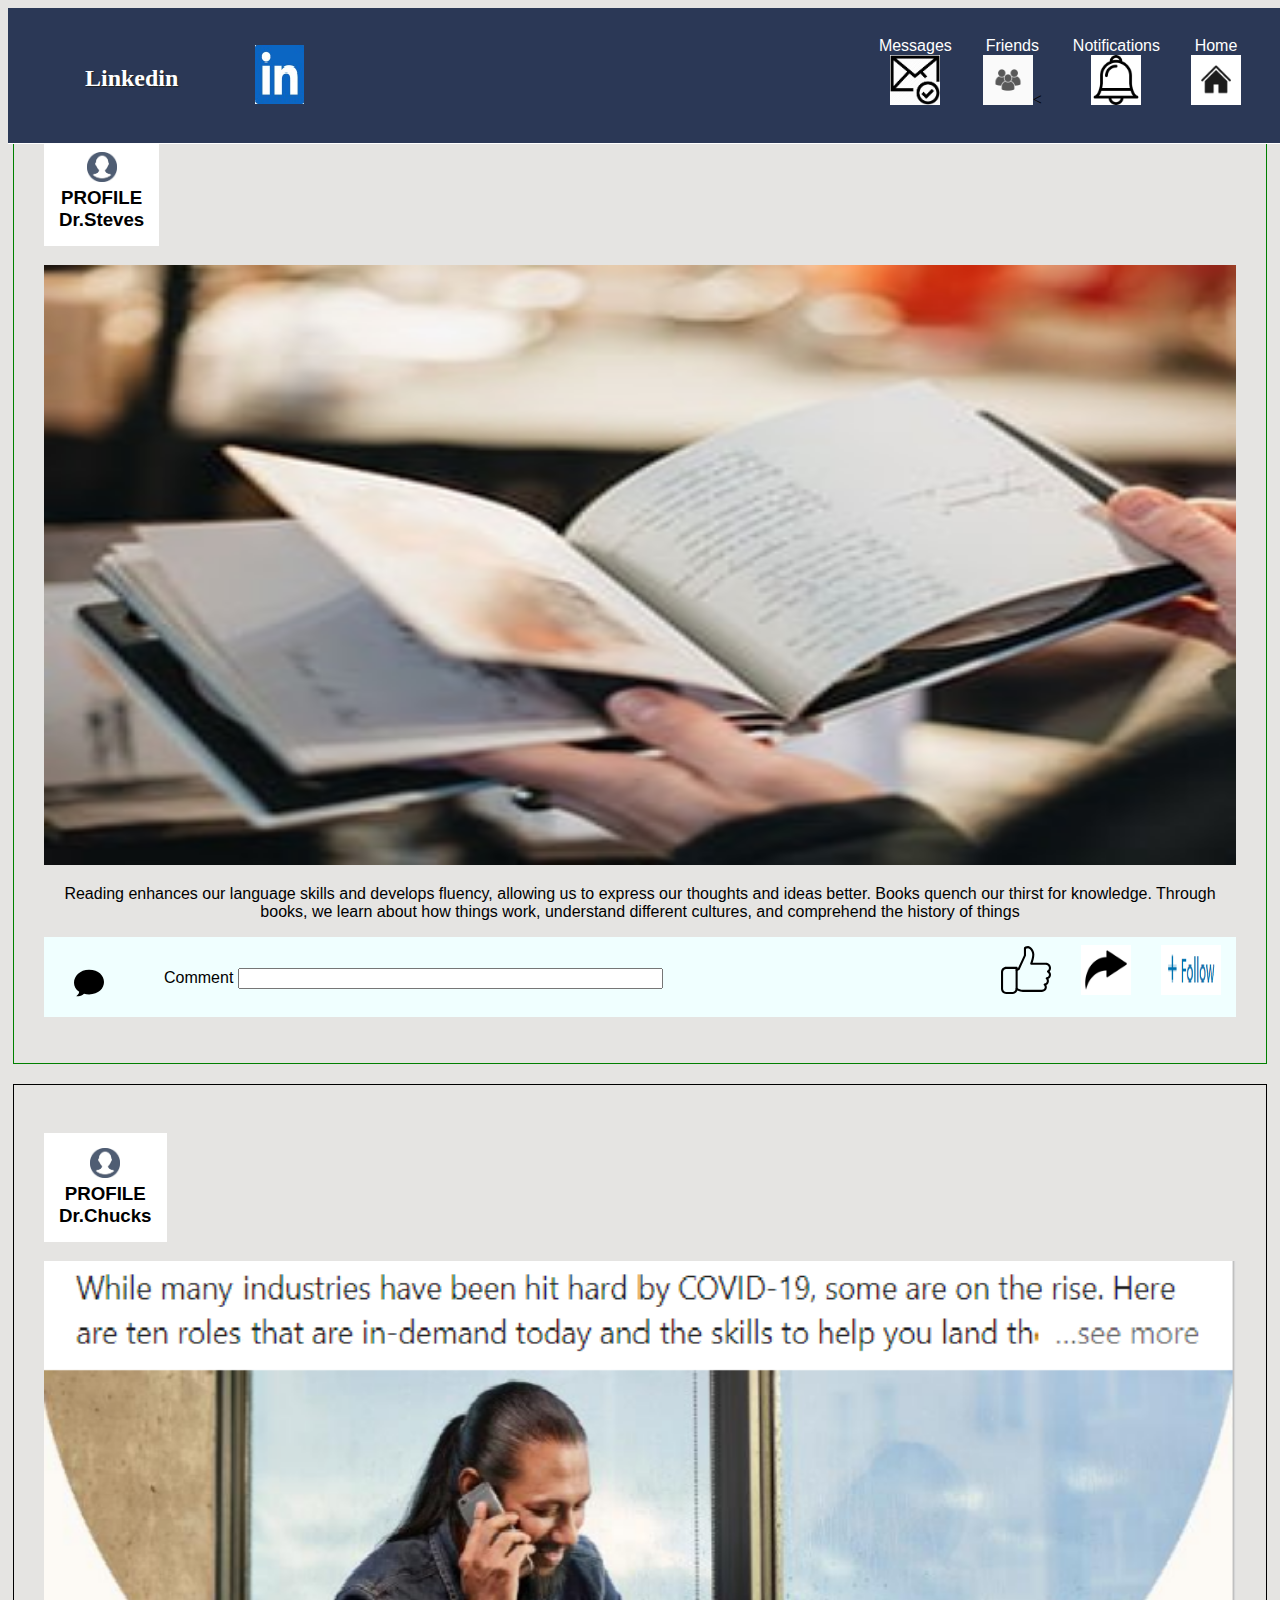
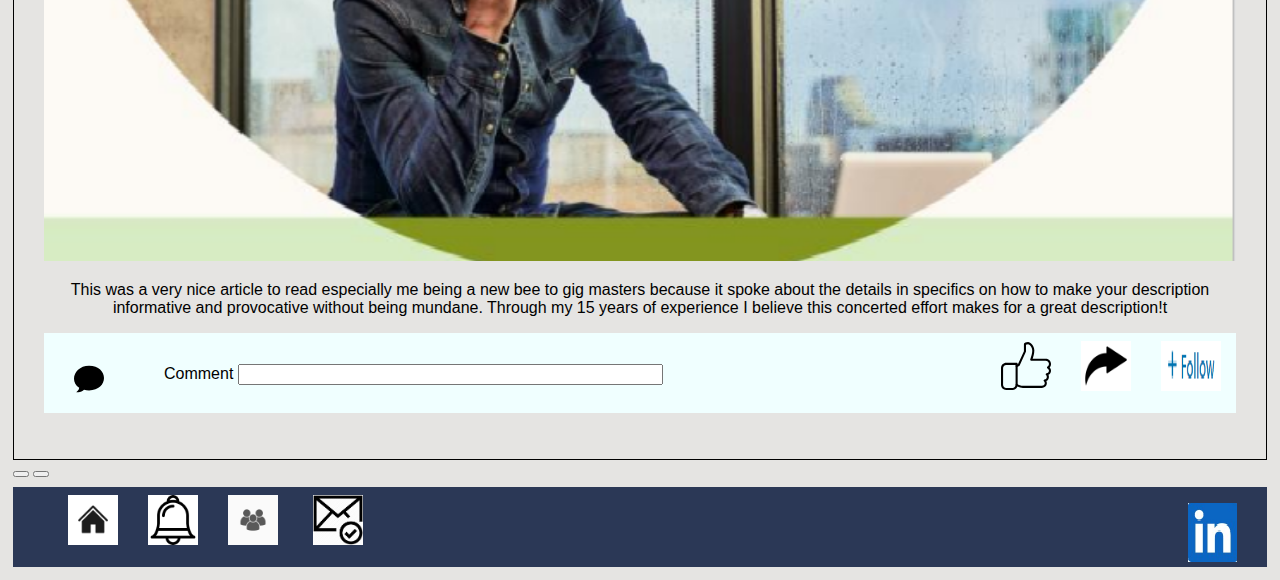
<file: Linkedin/Linkedin.html>
<!doctype html>
<html lang="en">
  <head>
    <meta charset="utf-8">
    <meta http-equiv="X-UA-Compatible" content="IE=edge">
    <meta name="viewport" content="width=device-width, initial-scale=1">
    <title>Linked in</title>
   <link rel="stylesheet" href="LI.css">
</head>
<body>

	<div id="myNavbar">
    <div class="container">
    	<div class="navbar-brand">
            <a href="Mod2.html"><h1>Linkedin</h1></a>
             
          </div>
     

<ul>
  <li class="two"> <a href="#home"><img class="one" src="images/1122.png" alt=""></a></li>
   <li class="right-nav"><a href="#Kontakt"><span class="medium">Home</span><br></a><img src="images/home.jpg" alt="" height="50px" width="50px"></li> 
   <li class="right-nav"><a href="#Pris"><span class="medium">Notifications</span><br></a><img src="images/notif.png" alt="" height="50px" width="50px"></li>
     <li class="right-nav"><a href="#Garantier"><span class="medium">Friends</span><br></a><img src="images/cont.jpg" alt="" height="50px" width="50px"><</li>
  <li class="right-nav"><a href="#Ommeg"><span class="medium">Messages</span><br></a><img src="images/comments.png" alt="" height="50px" width="50px"></li> 
</ul>
     </div>
</div>
 <div id="container">

  <h1>Profile</h1>

  <section class="col-lg-12 col-sm-12" id="p1">

    <h3 id="q"><img src="./images/pro.png" height="30px" width="30px"><br><img>PROFILE<br>Dr.Steves</h3>
    
    <img src="./images/books-3.jpg" height="600px" width="100%"><img>
    <br>
    <p id="ss"></p>Reading enhances our language skills and develops fluency, allowing us to express our thoughts and ideas better. Books quench our thirst for knowledge. Through books, we learn about how things work, understand different cultures, and comprehend the history of things</p>
   
    <div id="pp">
        <p id="w"><img src="images/comments.svg" alt="" height="30px" width="30px"></p>
         <p id="w"><label for="fname">Comment</label>
  <input type="text" id="fname" name="fname" maxlength="4" size="50"></p>
        
        

    	<ul>
   <li class="left-nav"><img src="images/assign11.png" alt="" height="50px" width="60px"></li> 
   <li class="left-nav"><img src="images/share.jpg" alt="" height="50px" width="50px"></li>
   <li class="left-nav"><img src="images/like.svg" alt="" height="50px" width="50px"></li>
   
</ul>
    	
      </div>
</section>
    


  <section class="col-lg-12 col-sm-12"id="p2">

    <h3 id="q"><img src="./images/pro.png" height="30px" width="30px"><img><br>PROFILE<br>Dr.Chucks</h3>
    
    <img src="./images/assign.png" height="600px" width="100%"><img>
    <br>
    <p id="ss"></p>This was a very nice article to read especially me being a new bee to gig masters because it spoke about the details in specifics on how to make your description informative and provocative without being mundane. Through my 15 years of experience I believe this concerted effort makes for a great description!t</p>
   
    <div id="pp">
        <p id="w"><img src="images/comments.svg" alt="" height="30px" width="30px"></p>
         <p id="w"><label for="fname">Comment</label>
  <input type="text" id="fname" name="fname" maxlength="4" size="50"></p>
        
        

      <ul>
   <li class="left-nav"><img src="images/assign11.png" alt="" height="50px" width="60px"></li> 
   <li class="left-nav"><img src="images/share.jpg" alt="" height="50px" width="50px"></li>
   <li class="left-nav"><img src="images/like.svg" alt="" height="50px" width="50px"></li>
   
</ul>
      
      </div>
</section>
    
 
 
    <button class="btn btn-default glyphicon glyphicon-plus fa-2x" type="button">
</button>

<!--fa-2x , fa-3x , fa-4x ... -->
<button class="btn btn-default glyphicon glyphicon-plus fa-3x" type="button">
</button>
</body>


    <div class="footer">
    	<div id="qq">
    	<ul>
  <li class="one"> <a href="#home"><img class="one" src="images/1122.png" alt=""></a></li>
   <li class="kay-nav"><a href="#Kontakt"></a><img src="images/home.jpg" alt="" height="50px" width="50px"></li> 
   <li class="kay-nav"><a href="#Pris"></a><img src="images/notif.png" alt="" height="50px" width="50px"></li>
     <li class="kay-nav"><a href="#Garantier"></a><img src="images/cont.jpg" alt="" height="50px" width="50px"><</li>
  <li class="kay-nav"><a href="#Ommeg"></a><img src="images/comments.png" alt="" height="50px" width="50px"></li> 
</ul>
    	
      </div>

    </div>
</file>
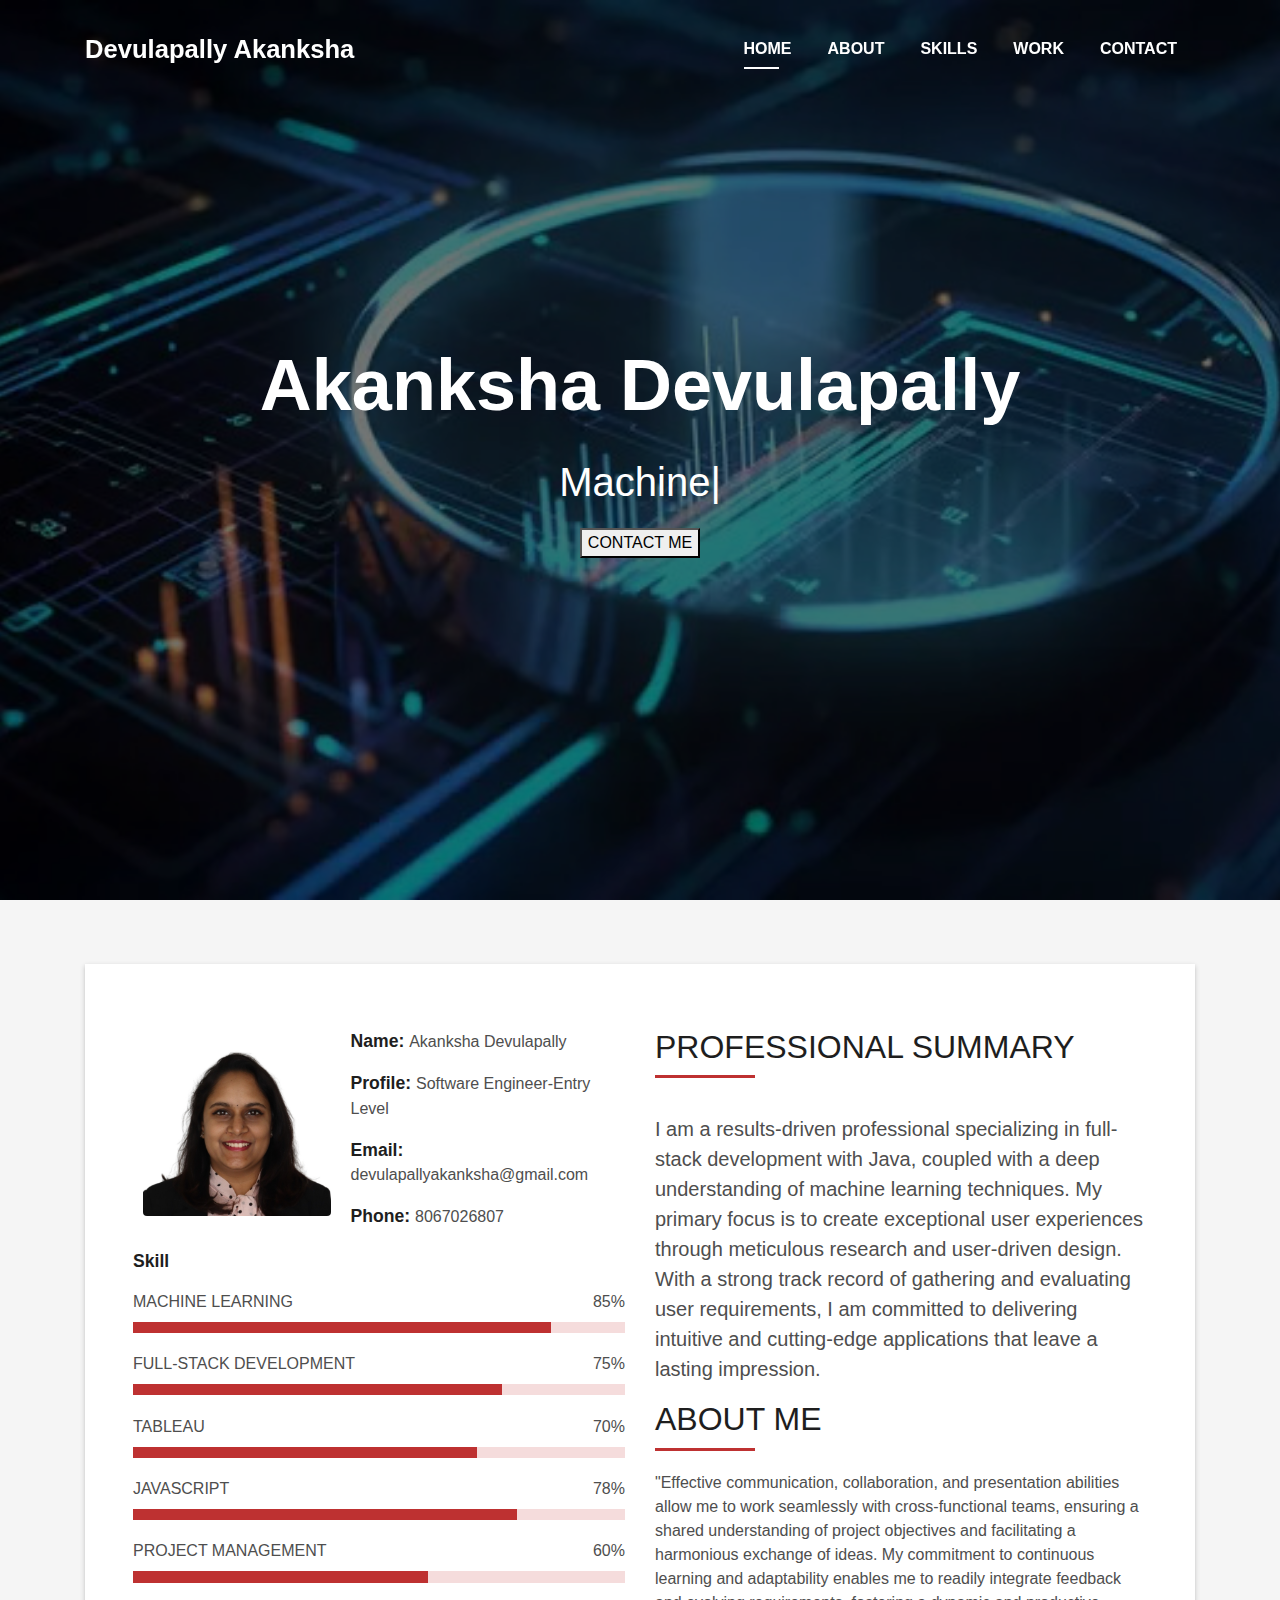
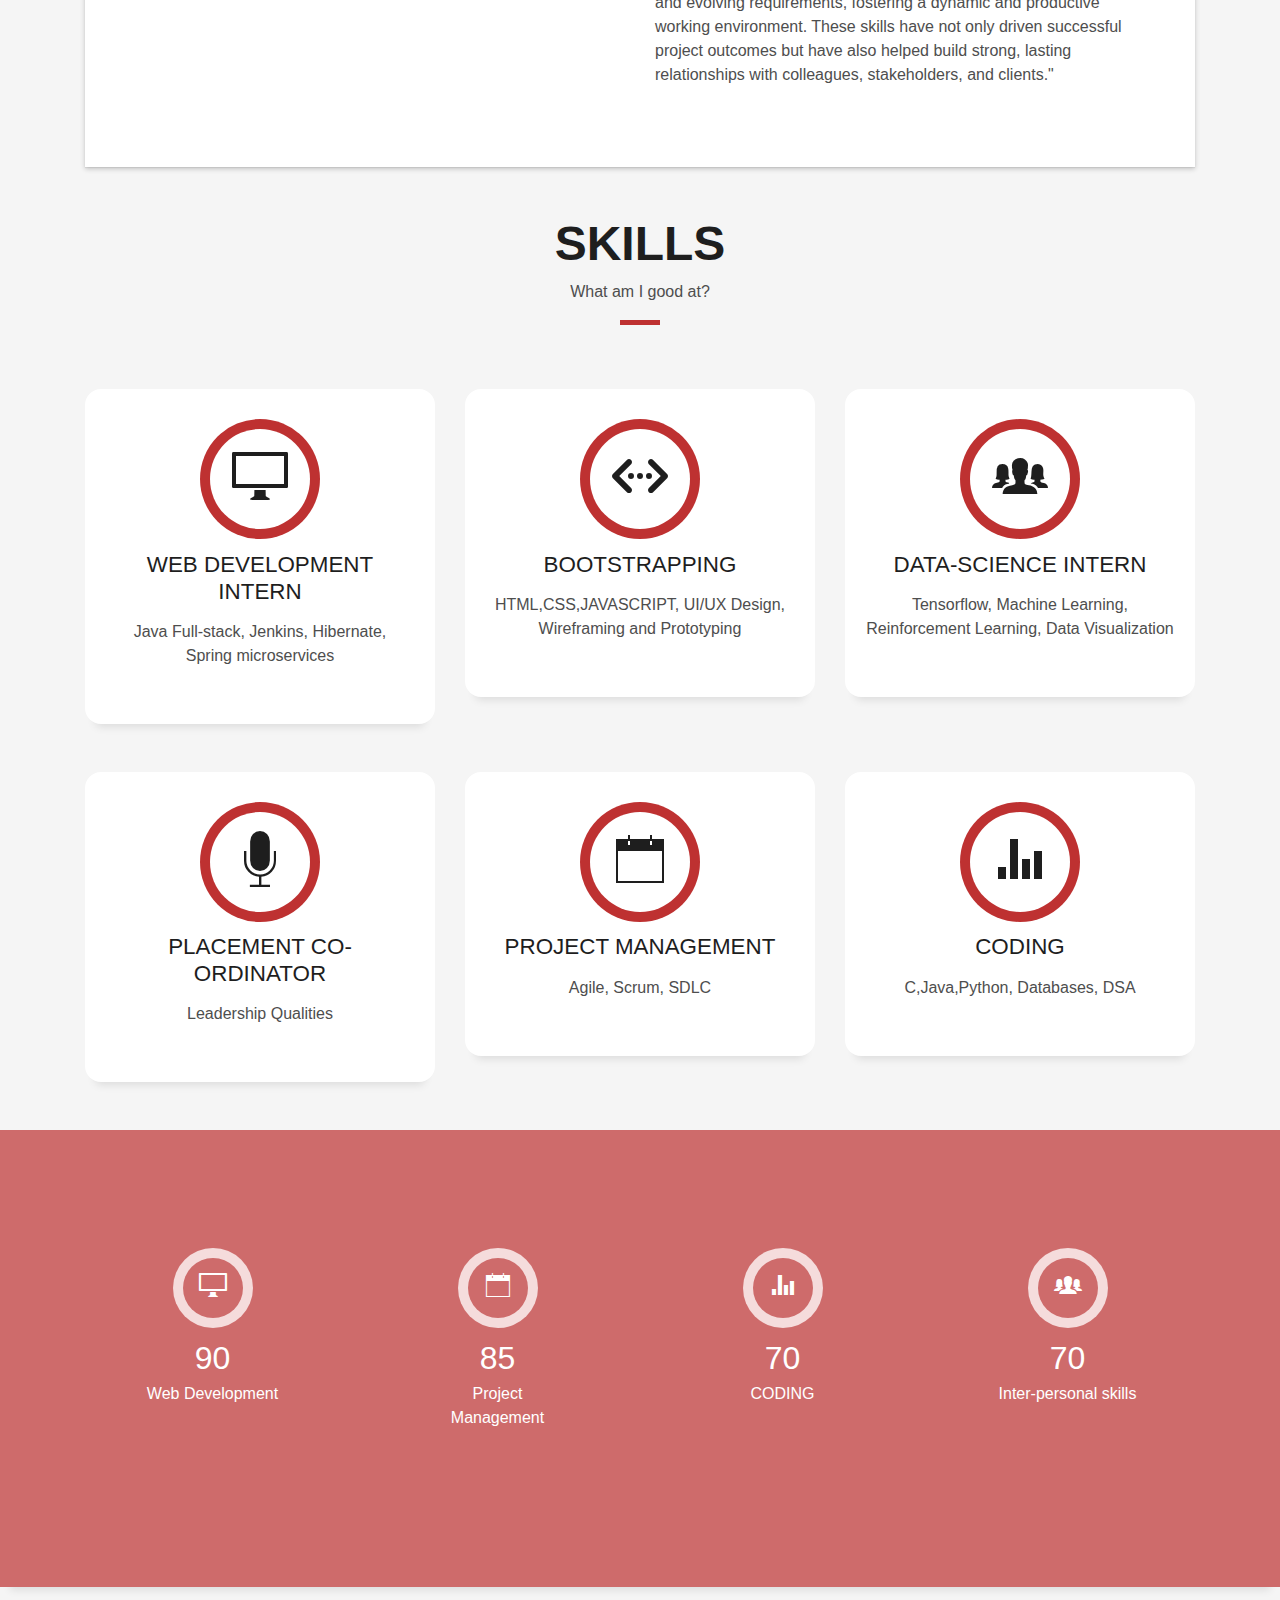
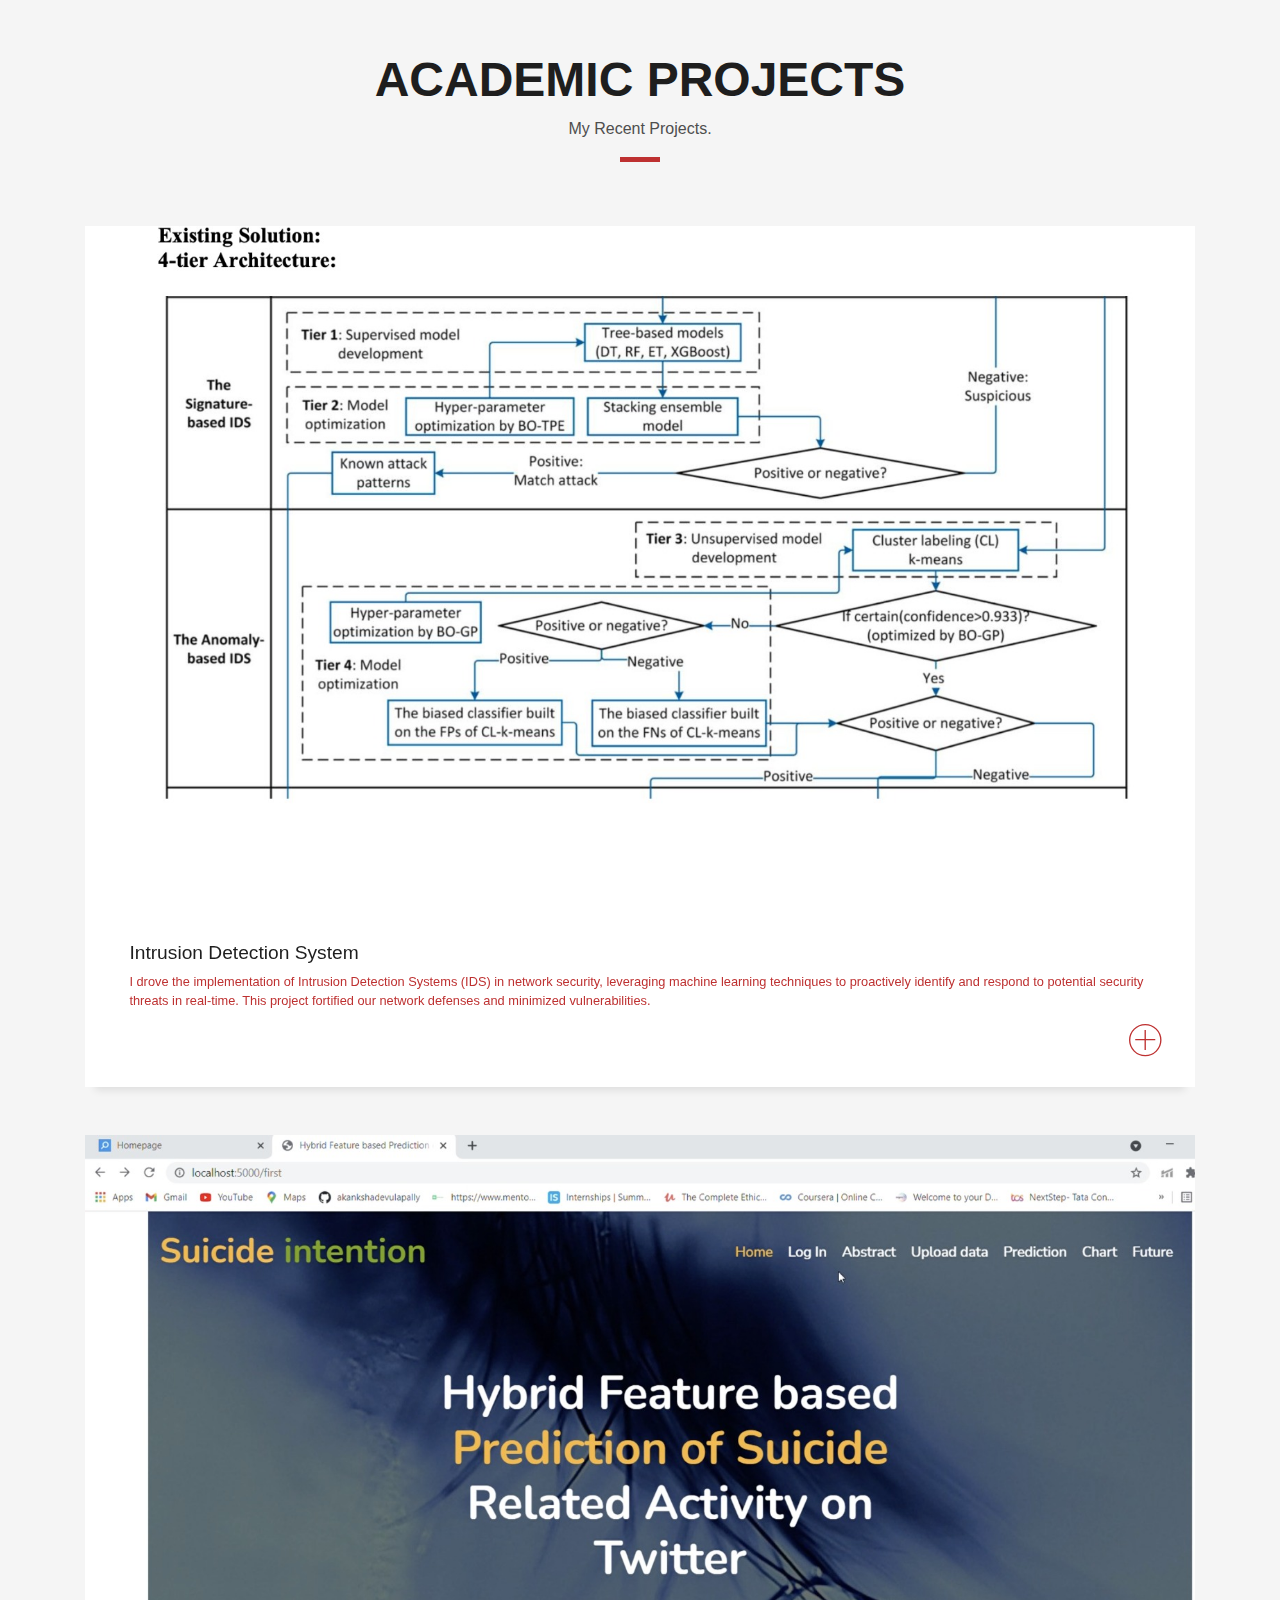
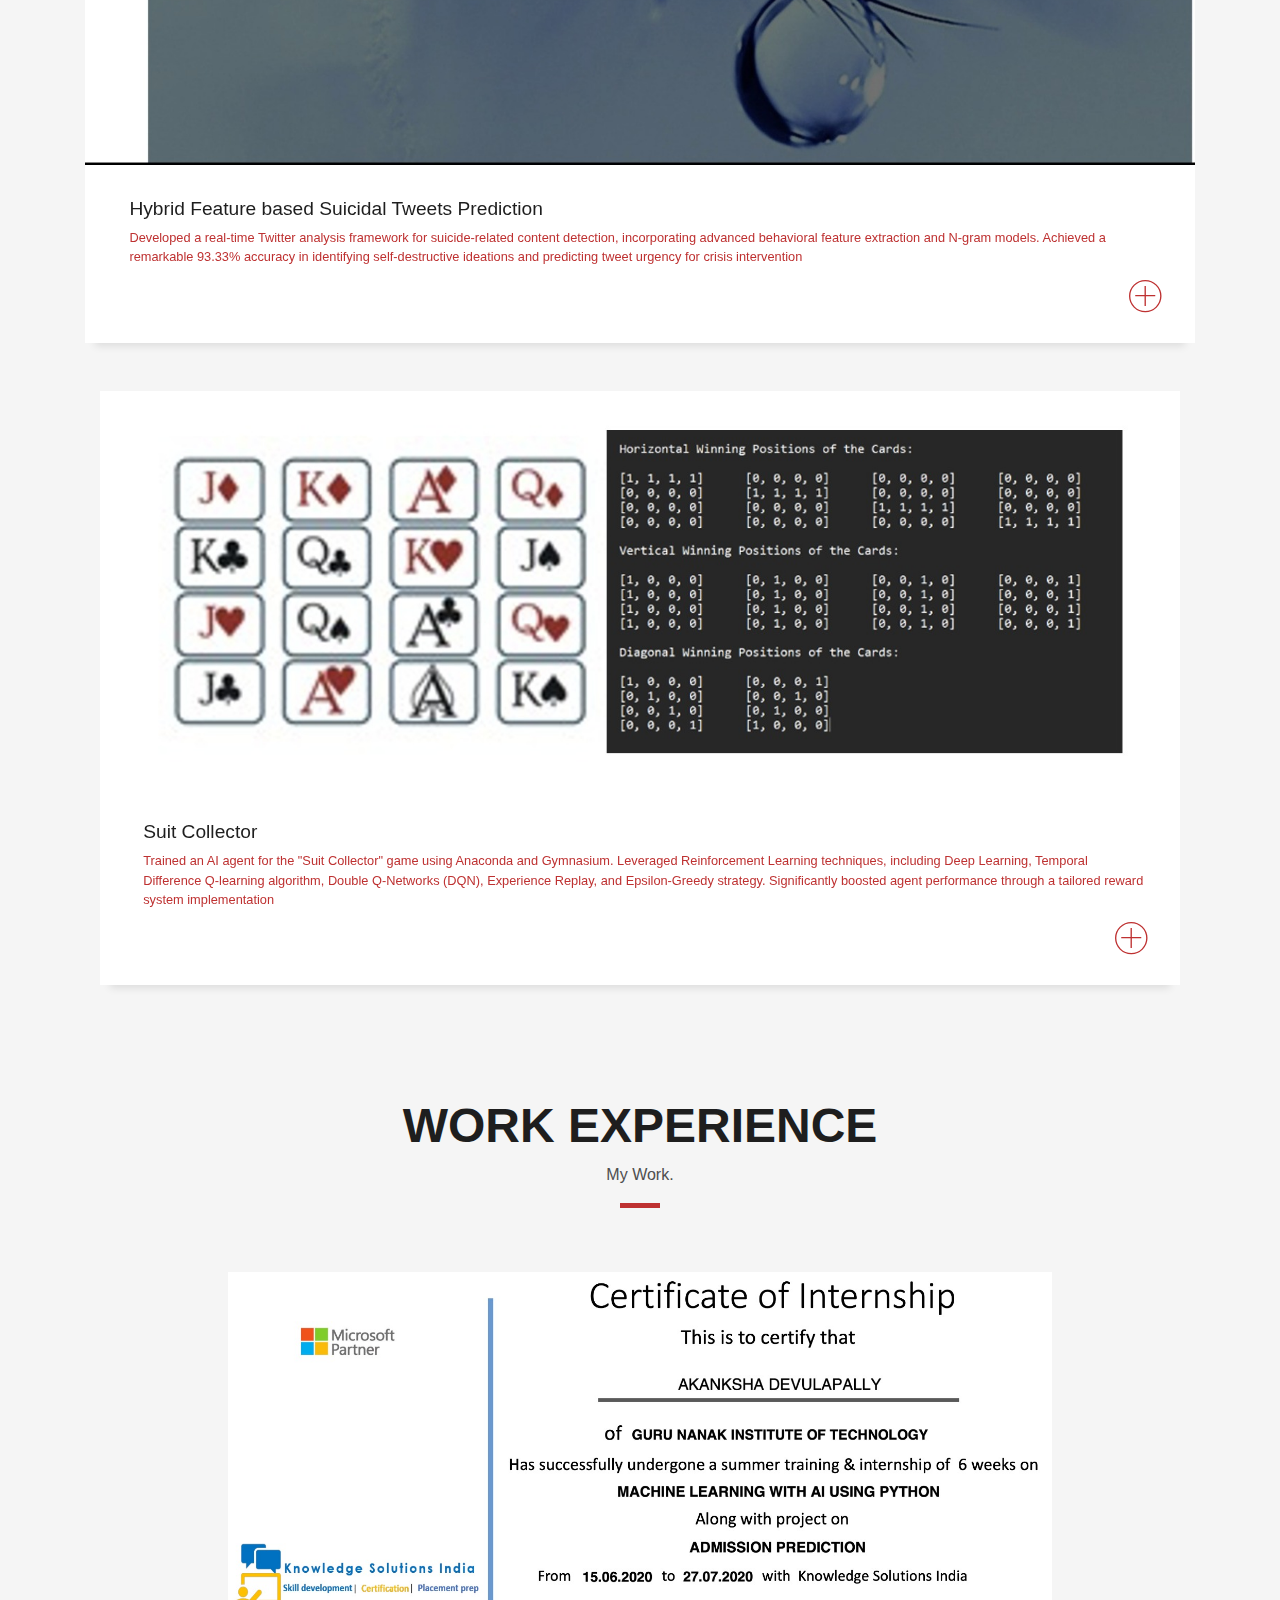
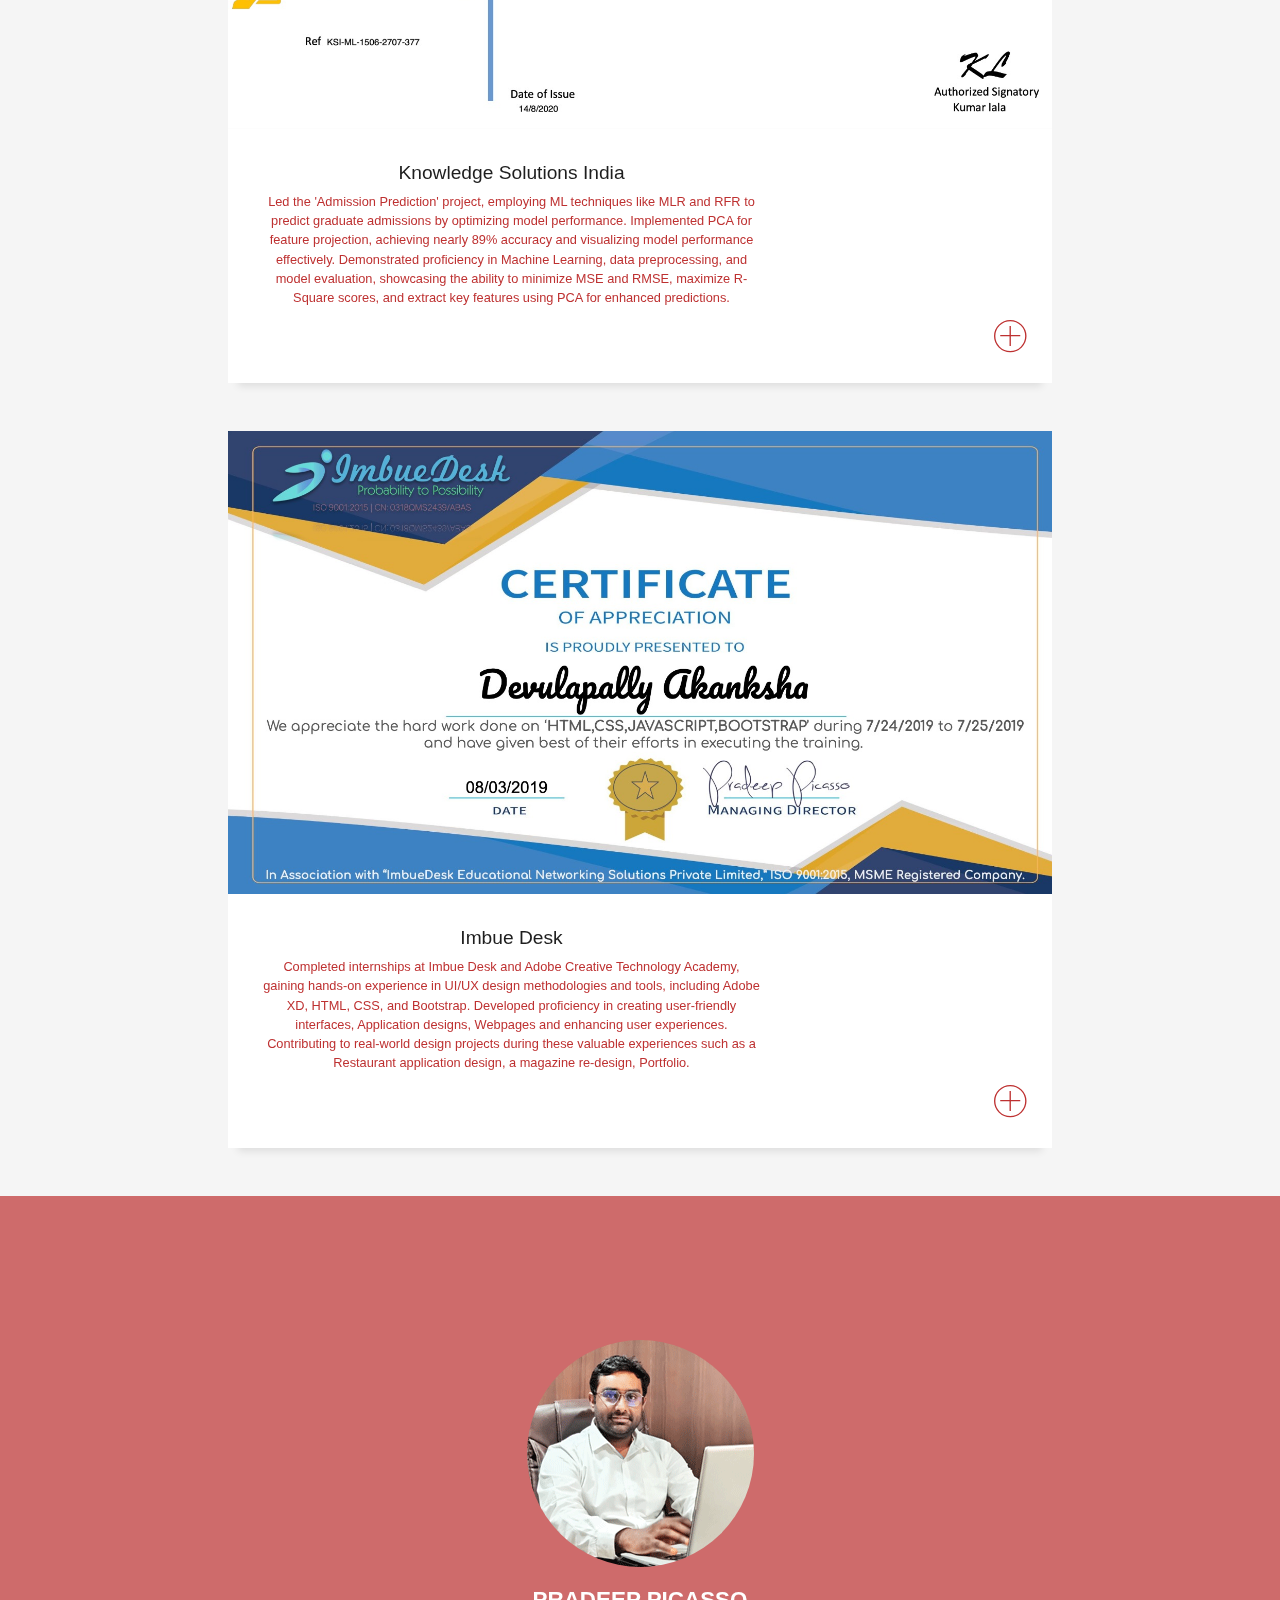
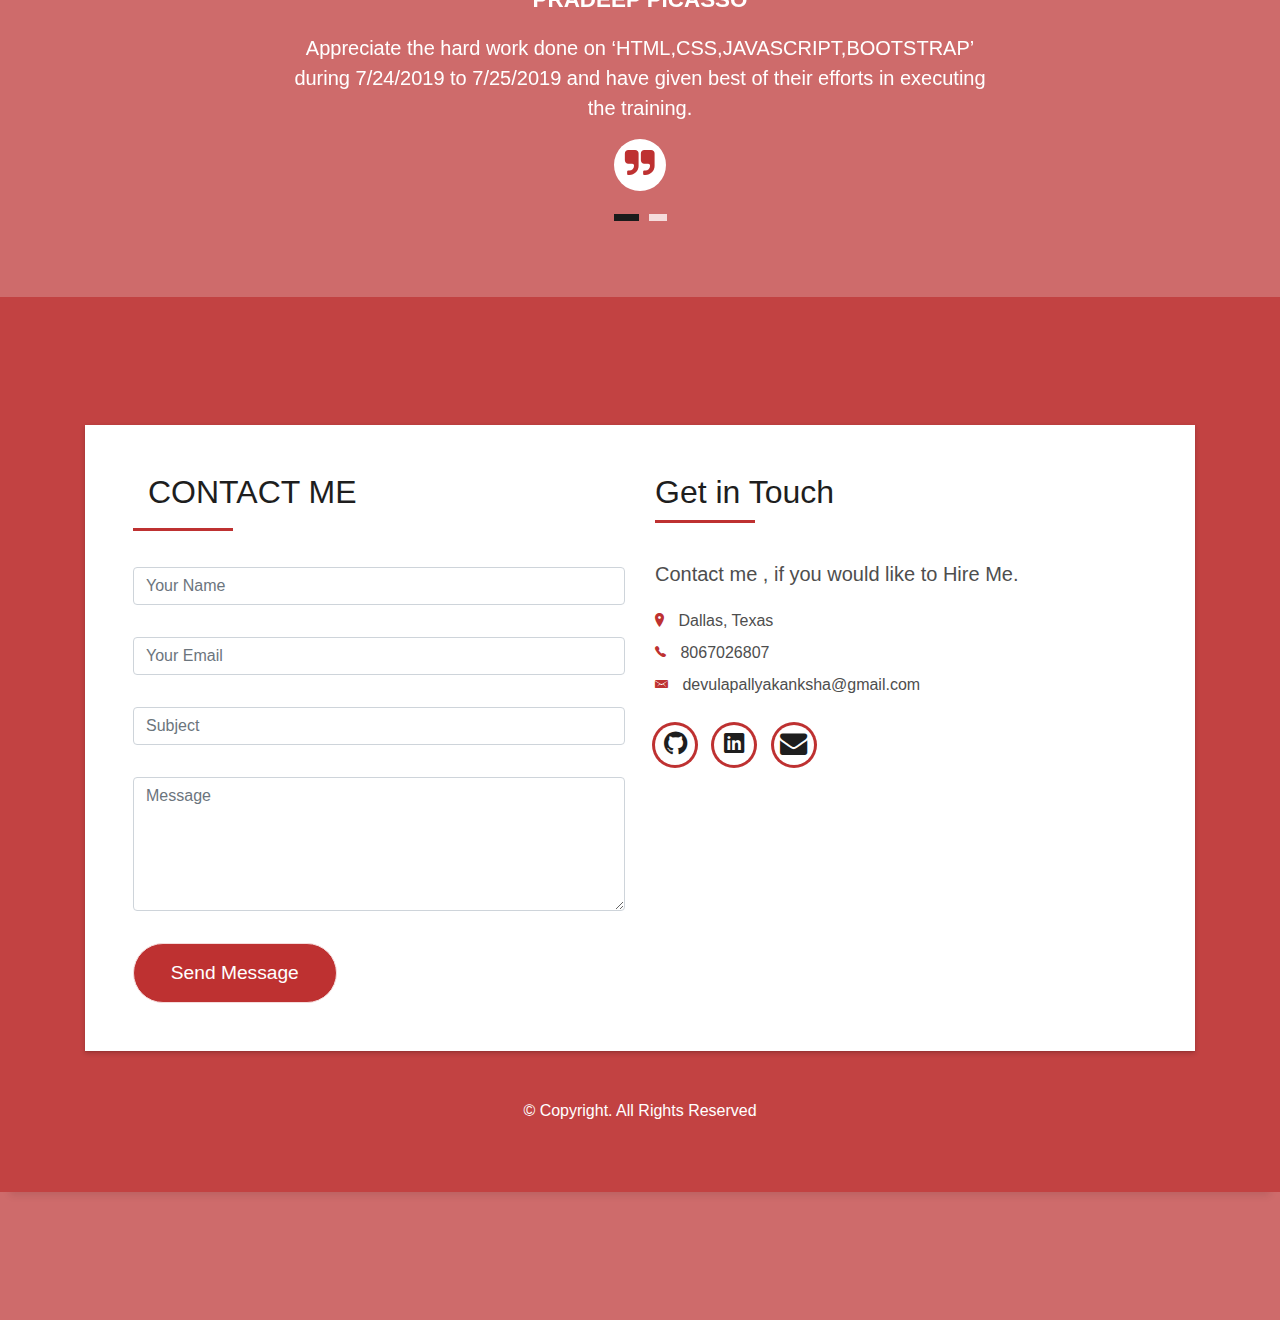
<file: PORTFOLIO/Portfolio.html>
<!DOCTYPE html>
<html lang="en">
<head>
  <meta charset="utf-8">
  <title>Devulapally Akanksha</title>
  <meta content="width=device-width, initial-scale=1.0" name="viewport">
  <meta content="" name="keywords">
  <meta content="" name="description">

  
  <link href="img/favicon.png" rel="icon">
  <link href="img/apple-touch-icon.png" rel="apple-touch-icon">

  <!-- Bootstrap CSS File -->
  <link href="lib/bootstrap/css/bootstrap.min.css" rel="stylesheet">

  <!-- Libraries CSS Files -->
  <link href="lib/font-awesome/css/font-awesome.min.css" rel="stylesheet">
  <link href="lib/animate/animate.min.css" rel="stylesheet">
  <link href="lib/ionicons/css/ionicons.min.css" rel="stylesheet">
  <link href="lib/owlcarousel/assets/owl.carousel.min.css" rel="stylesheet">
  <link href="lib/lightbox/css/lightbox.min.css" rel="stylesheet">

  <!-- Main Stylesheet File -->
  <link href="css/style-red.css" rel="stylesheet">

  <!-- =======================================================
    Theme Name: DevFolio
    Theme URL: https://bootstrapmade.com/devfolio-bootstrap-portfolio-html-template/
    Author: BootstrapMade.com
    License: https://bootstrapmade.com/license/
  ======================================================= -->
</head>

<body id="page-top">

  <!--/ Nav Star /-->
  <nav class="navbar navbar-b navbar-trans navbar-expand-md fixed-top" id="mainNav">
    <div class="container">
      <a class="navbar-brand js-scroll" href="#page-top"> Devulapally Akanksha</a>
      <button class="navbar-toggler collapsed" type="button" data-toggle="collapse" data-target="#navbarDefault"
        aria-controls="navbarDefault" aria-expanded="false" aria-label="Toggle navigation">
        <span></span>
        <span></span>
        <span></span>
      </button>
      <div class="navbar-collapse collapse justify-content-end" id="navbarDefault">
        <ul class="navbar-nav">
          <li class="nav-item">
            <a class="nav-link js-scroll active" href="#home">Home</a>
          </li>
          <li class="nav-item">
            <a class="nav-link js-scroll" href="#about">About</a>
          </li>
          <li class="nav-item">
            <a class="nav-link js-scroll" href="#skills">Skills</a>
          </li>
          <li class="nav-item">
            <a class="nav-link js-scroll" href="#work">Work</a>
          </li>
         
          <li class="nav-item">
            <a class="nav-link js-scroll" href="#contact">Contact</a>
          </li>
        </ul>
      </div>
    </div>
  </nav>
  <!--/ Nav End /-->

  <!--/ Intro Skew Star /-->
  <div id="home" class="intro route bg-image" style="background-image: url('img/post-3.jpg');">
    <div class="overlay-itro"></div>
    <div class="intro-content display-table">
      <div class="table-cell">
        <div class="container">
          <!--<p class="display-6 color-d">Hello, world!</p>-->
          <h1 class="intro-title mb-4">Akanksha Devulapally</h1>
          <p class="intro-subtitle"><span class="text-slider-items">Machine Learning ,Data Science,UI/UX Designer/Web Development</span><strong class="text-slider"></strong></p>
          <a href="#contact" class="mu-primary-btn view-my-work-btn"><button>CONTACT ME</button></a>
          <!-- <p class="pt-3"><a class="btn btn-primary btn js-scroll px-4" href="#about" role="button">Learn More</a></p> -->
        </div>
      </div>
    </div>
  </div>
  <!--/ Intro Skew End /-->

  <section id="about" class="about-mf sect-pt4 route">
    <div class="container">
      <div class="row">
        <div class="col-sm-12">
          <div class="box-shadow-full">
            <div class="row">
              <div class="col-md-6">
                <div class="row">
                  <div class="col-sm-6 col-md-5">
                    <div class="about-img">
                      <img src="images/21.jpg" class="img-fluid rounded b-shadow-a" alt="">
                    </div>
                  </div>
                  <div class="col-sm-6 col-md-7">
                    <div class="about-info">
                      <p><span class="title-s">Name: </span> <span>Akanksha Devulapally</span></p>
                      <p><span class="title-s">Profile: </span> <span>Software Engineer-Entry Level</span></p>
                      <p><span class="title-s">Email: </span> <span>devulapallyakanksha@gmail.com</span></p>
                      <p><span class="title-s">Phone: </span> <span>8067026807</span></p>
                    </div>
                  </div>
                </div>
                <div class="skill-mf">
                  <p class="title-s">Skill</p>
                  <span>MACHINE LEARNING</span> <span class="pull-right">85%</span>
                  <div class="progress">
                    <div class="progress-bar" role="progressbar" style="width: 85%;" aria-valuenow="85" aria-valuemin="0"
                      aria-valuemax="100"></div>
                  </div>
                  <span>FULL-STACK DEVELOPMENT</span> <span class="pull-right">75%</span>
                  <div class="progress">
                    <div class="progress-bar" role="progressbar" style="width: 75%" aria-valuenow="75" aria-valuemin="0"
                      aria-valuemax="100"></div>
                  </div>
                  <span>TABLEAU</span> <span class="pull-right">70%</span>
                  <div class="progress">
                    <div class="progress-bar" role="progressbar" style="width: 70%" aria-valuenow="70" aria-valuemin="0"
                      aria-valuemax="100"></div>
                  </div>
                  <span>JAVASCRIPT</span> <span class="pull-right">78%</span>
                  <div class="progress">
                    <div class="progress-bar" role="progressbar" style="width: 78%" aria-valuenow="78" aria-valuemin="0"
                      aria-valuemax="100"></div>
                  </div>
                  <span>PROJECT MANAGEMENT</span> <span class="pull-right">60%</span>
                  <div class="progress">
                    <div class="progress-bar" role="progressbar" style="width: 60%" aria-valuenow="60" aria-valuemin="0"
                      aria-valuemax="100"></div>
                  </div>
                </div>
              </div>
              <div class="col-md-6">
                <div class="about-me pt-4 pt-md-0">
                  <div class="title-box-2">
                    <h5 class="title-left">
                      PROFESSIONAL SUMMARY
                    </h5>
                  </div>
                  <p class="lead"> I am a results-driven professional specializing in full-stack development with Java, coupled with a deep understanding of machine learning techniques. My primary focus is to create exceptional user experiences through meticulous research and user-driven design. With a strong track record of gathering and evaluating user requirements, I am committed to delivering intuitive and cutting-edge applications that leave a lasting impression.<br>
                    
                  </p>
                    <h6 class="title-left">
                      ABOUT ME
                    </h6>
                  <h7>
                   <p> <br>"Effective communication, collaboration, and presentation abilities allow me to work seamlessly with cross-functional teams, ensuring a shared understanding of project objectives and facilitating a harmonious exchange of ideas. My commitment to continuous learning and adaptability enables me to readily integrate feedback and evolving requirements, fostering a dynamic and productive working environment. These skills have not only driven successful project outcomes but have also helped build strong, lasting relationships with colleagues, stakeholders, and clients."</p>
                  </h7>

                </div>
              </div>
            </div>
          </div>
        </div>
      </div>
    </div>
  </section>

  <!--/ Section Services Star /-->
  <section id="skills" class="services-mf route">
    <div class="container">
      <div class="row">
        <div class="col-sm-12">
          <div class="title-box text-center">
            <h3 class="title-a">
              Skills
            </h3>
            <p class="subtitle-a">
              What am I good at?
            </p>
            <div class="line-mf"></div>
          </div>
        </div>
      </div>
      <div class="row">
        <div class="col-md-4">
          <div class="service-box">
            <div class="service-ico">
              <span class="ico-circle"><i class="ion-monitor"></i></span>
            </div>
            <div class="service-content">
              <h2 class="s-title">Web Development Intern</h2>
              <p class="s-description text-center">
               Java Full-stack, Jenkins, Hibernate,</br>
               Spring microservices
              </p>
            </div>
          </div>
        </div>
        <div class="col-md-4">
          <div class="service-box">
            <div class="service-ico">
              <span class="ico-circle"><i class="ion-code-working"></i></span>
            </div>
            <div class="service-content">
              <h2 class="s-title">Bootstrapping</h2>
              <p class="s-description text-center">
               HTML,CSS,JAVASCRIPT, UI/UX Design, Wireframing and Prototyping
              </p>
            </div>
          </div>
        </div>
        <div class="col-md-4">
          <div class="service-box">
            <div class="service-ico">
              <span class="ico-circle"><i class="ion-ios-people"></i></span>
            </div>
            <div class="service-content">
              <h2 class="s-title">Data-Science Intern</h2>
              <p class="s-description text-center">
              Tensorflow, Machine Learning, Reinforcement Learning, Data Visualization
              </p>
            </div>
          </div>
        </div>
        <div class="col-md-4">
          <div class="service-box">
            <div class="service-ico">
              <span class="ico-circle"><i class="ion-ios-mic"></i></span>
            </div>
            <div class="service-content">
              <h2 class="s-title">Placement Co-ordinator</h2>
              <p class="s-description text-center">
                Leadership Qualities
              </p>
            </div>
          </div>
        </div>
        <div class="col-md-4">
          <div class="service-box">
            <div class="service-ico">
              <span class="ico-circle"><i class="ion-ios-calendar-outline"></i></span>
            </div>
            <div class="service-content">
              <h2 class="s-title">Project Management</h2>
              <p class="s-description text-center">
               Agile, Scrum, SDLC
              </p>
            </div>
          </div>
        </div>
        <div class="col-md-4">
          <div class="service-box">
            <div class="service-ico">
              <span class="ico-circle"><i class="ion-stats-bars"></i></span>
            </div>
            <div class="service-content">
              <h2 class="s-title">Coding</h2>
              <p class="s-description text-center">
               C,Java,Python, Databases, DSA
              </p>
            </div>
          </div>
        </div>
      </div>
    </div>
  </section>
  <!--/ Section Services End /-->

  <div class="section-counter paralax-mf bg-image" style="background-image: url(img/counters-bg.jpg)">
    <div class="overlay-mf"></div>
    <div class="container">
      <div class="row">
        <div class="col-sm-3 col-lg-3">
          <div class="counter-box pt-4 pt-md-0">
            <div class="counter-ico">
              <span class="ico-circle"><i class="ion-monitor"></i></span>
            </div>
            <div class="counter-num">
              <p class="counter">90</p>
              <span class="counter-text">Web Development</span>
            </div>
          </div>
        </div>
        <div class="col-sm-3 col-lg-3">
          <div class="counter-box pt-4 pt-md-0">
            <div class="counter-ico">
              <span class="ico-circle"><i class="ion-ios-calendar-outline"></i></span>
            </div>
            <div class="counter-num">
              <p class="counter">85</p>
              <span class="counter-text">Project <br>Management</span>
            </div>
          </div>
        </div>
        <div class="col-sm-3 col-lg-3">
          <div class="counter-box pt-4 pt-md-0">
            <div class="counter-ico">
              <span class="ico-circle"><i class="ion-stats-bars"></i></span>
            </div>
            <div class="counter-num">
              <p class="counter">70</p>
              <span class="counter-text">CODING</span>
            </div>
          </div>
        </div>
        <div class="col-sm-3 col-lg-3">
          <div class="counter-box pt-4 pt-md-0">
            <div class="counter-ico">
              <span class="ico-circle"><i class="ion-ios-people"></i></span>
            </div>
            <div class="counter-num">
              <p class="counter">70</p>
              <span class="counter-text">Inter-personal skills</span>
            </div>
          </div>
        </div>
      </div>
    </div>
  </div>

  <!--/ Section Portfolio Star /-->
  <section id="work" class="portfolio-mf sect-pt4 route">
    <div class="container">
      <div class="row">
        <div class="col-md-12">
          <div class="title-box text-center">
            <h3 class="title-a">
               Academic Projects
            </h3>
            <p class="subtitle-a">
              My Recent Projects.
            </p>
            <div class="line-mf"></div>
          </div>
        </div>
      </div>
      <div class="row">
          <div class="col-md-12">
            <div class="work-box">
              <a href="images/IDS.jpeg" data-lightbox="gallery-mf">
                <div class="work-img">
                  <img src="images/IDS.jpeg" alt="" class="img-fluid">
                </div>
                <div class="work-content">
                  <div class="row">
                    <div class="col-sm-12">
                      <h2 class="w-title">Intrusion Detection System </h2>
                      <div class="w-more">
                        <span class="w-ctegory">I drove the implementation of Intrusion Detection Systems (IDS) in network security, leveraging machine learning techniques to
                          proactively identify and respond to potential security threats in real-time. This project fortified our network defenses and
                          minimized vulnerabilities.</span> 
                      </div>
                    </div>
                    <div class="col-sm-12">
                      <div class="w-like">
                        <span class="ion-ios-plus-outline"></span>
                      </div>
                    </div>
                  </div>
                </div>
              </a>
            </div>
          </div>
        </div>
        <div class="row">
          <div class="col-md-12">
          <div class="work-box">
            <a href="images/predict.jpeg" data-lightbox="gallery-mf">
              <div class="work-img">
                <img src="images/predict.jpeg" alt="" class="img-fluid">
              </div>
              <div class="work-content">
                <div class="row">
                  <div class="col-sm-12">
                    <h2 class="w-title">Hybrid Feature based Suicidal Tweets Prediction </h2>
                    <div class="w-more">
                      <span class="w-ctegory">	Developed a real-time Twitter analysis framework for suicide-related content detection, incorporating advanced behavioral feature extraction and N-gram models. 
                        Achieved a remarkable 93.33% accuracy in identifying self-destructive ideations and predicting tweet urgency for crisis intervention</span> 
                    </div>
                  </div>
                  <div class="col-sm-12">
                    <div class="w-like">
                      <span class="ion-ios-plus-outline"></span>
                    </div>
                  </div>
                </div>
              </div>
            </a>
          </div>
        </div>
      </div>
          
            <div class="col-md-12">
              <div class="work-box">
                <a href="images/SC.jpeg" data-lightbox="gallery-mf">
                  <div class="work-img">
                    <img src="images/SC.jpeg" alt="" class="img-fluid">
                  </div>
                  <div class="work-content">
                    <div class="row">
                      <div class="col-sm-12">
                        <h2 class="w-title">Suit Collector</h2>
                        <div class="w-more">
                          <span class="w-ctegory">Trained an AI agent for the "Suit Collector" game using Anaconda and Gymnasium. 
                            Leveraged Reinforcement Learning techniques, including Deep Learning, Temporal Difference Q-learning algorithm, Double Q-Networks (DQN), Experience Replay, and Epsilon-Greedy strategy.
                             Significantly boosted agent performance through a tailored reward system implementation</span> 
                        </div>
                      </div>
                      <div class="col-sm-12">
                        <div class="w-like">
                          <span class="ion-ios-plus-outline"></span>
                        </div>
                      </div>
                    </div>
                  </div>
                </a>
              </div>
            </div>
        </div>

  <!--/ Section Portfolio End /-->
  <center>
   <section id="work" class="portfolio-mf sect-pt4 route">
    <div class="container">
      <div class="row">
        <div class="col-sm-12">
          <div class="title-box text-center">
            <center><h3 class="title-a">
              Work Experience
            </h3>
            <p class="subtitle-a">
              My Work.
            </p></center>
            <div class="line-mf"></div>
          </div>
        </div>
      </div>
    </div>
  <div class="col-md-8">
          <div class="work-box">
            <a href="images/22.jpeg" data-lightbox="gallery-mf">
              <div class="work-img">
                <img src="images/22.jpeg" alt="" class="img-fluid">
              </div>
              <div class="work-content">
                <div class="row">
                  <div class="col-sm-8">
                    <h2 class="w-title">Knowledge Solutions India</h2>
                    <div class="w-more">
                      <span class="w-ctegory">Led the 'Admission Prediction' project, employing ML techniques like MLR and RFR to predict 
                        graduate admissions by optimizing model performance. Implemented PCA for feature projection, achieving nearly 89% 
                        accuracy and visualizing model performance effectively. Demonstrated proficiency in Machine Learning, data preprocessing, 
                        and model evaluation, showcasing the ability to minimize MSE and RMSE,
                         maximize R-Square scores, and extract key features using PCA for enhanced predictions.</span>
                    </div>
                  </div>
                  <div class="col-sm-12">
                    <div class="w-like">
                      <span class="ion-ios-plus-outline"></span>
                    </div>
                  </div>
                </div>
              </div>
            </a>
          </div>
        </div>
        <div class="col-md-8">
          <div class="work-box">
            <a href="images/23.jpeg" data-lightbox="gallery-mf">
              <div class="work-img">
                <img src="images/23.jpeg" alt="" class="img-fluid">
              </div>
              <div class="work-content">
                <div class="row">
                  <div class="col-sm-8">
                    <h2 class="w-title">Imbue Desk</h2>
                    <div class="w-more">
                      <span class="w-ctegory">Completed internships at Imbue Desk and Adobe Creative Technology Academy, gaining hands-on experience in 
                        UI/UX design methodologies and tools, including Adobe XD, HTML, CSS, and Bootstrap. Developed proficiency in creating user-friendly interfaces, 
                        Application designs, Webpages and enhancing user experiences. 
                        Contributing to real-world design projects during these valuable experiences such as a Restaurant application design, 
                        a magazine re-design, Portfolio.</span>
                    </div>
                  </div>
                  <div class="col-sm-12">
                    <div class="w-like">
                      <span class="ion-ios-plus-outline"></span>
                    </div>
                  </div>
                </div>
              </div>
            </a>
          </div>
        </div>
      </section>
    </center>

  <!--/ Section Testimonials Star /-->
  <div class="testimonials paralax-mf bg-image" style="background-image: url(img/overlay-bg.jpg)">
    <div class="overlay-mf"></div>
    <div class="container">
      <div class="row">
        <div class="col-md-12">
          <div id="testimonial-mf" class="owl-carousel owl-theme">
            <div class="testimonial-box">
              <div class="author-test">
                <img src="images/24.jpg" alt="" class="rounded-circle b-shadow-a">
                <span class="author">Pradeep Picasso</span>
              </div>
              <div class="content-test">
                <p class="description lead">
                  Appreciate the hard work done on ‘HTML,CSS,JAVASCRIPT,BOOTSTRAP’ during 7/24/2019 to 7/25/2019
                  and have given best of their efforts in executing the training.
                </p>
                <span class="comit"><i class="fa fa-quote-right"></i></span>
              </div>
            </div>
            <div class="testimonial-box">
              <div class="author-test">
                <img src="images/sir.jpg" alt="" class="rounded-circle b-shadow-a">
                <span class="author">BHARATH ThANGARAJ</span>
              </div>
              <div class="content-test">
                <p class="description lead">
                  Akanksha possesses a wide range of interpersonal skills that make them an indispensable asset in the role of a Placement Coordinator. 
                  Their ability to communicate effectively, empathize with students, 
                  and foster positive relationships with stakeholders significantly contributes to the success of our placement program.
                </p>
                <span class="comit"><i class="fa fa-quote-right"></i></span>
              </div>
            </div>
        </div>
      </div>
    </div>
  </div>

  
  <!--/ Section Contact-Footer Star /-->
  <section class="paralax-mf footer-paralax bg-image sect-mt4 route" style="background-image: url(img/overlay-bg.jpg)">
    <div class="overlay-mf"></div>
    <div class="container">
      <div class="row">
        <div class="col-sm-12">
          <div class="contact-mf">
            <div id="contact" class="box-shadow-full">
              <div class="row">
                <div class="col-md-6">
                  <div class="title-box-2">
                    <h5 class="title-left">
                      <section id="mu-contact">
                        <div class="container">
                          <div class="row">
                            <div class="col-md-12">
                              <div class="mu-contact-area">
                  
                                <div class="mu-contact-header">
                                  <h2 class="mu-heading-title">CONTACT ME</h2>
                                  <span class="mu-header-dot"></span>
                                  
                                </div>
                    </h5>
                  </div>
                  <div>
                      <form action="" method="post" role="form" class="contactForm">
                      <div id="sendmessage">Your message has been sent. Thank you!</div>
                      <div id="errormessage"></div>
                      <div class="row">
                        <div class="col-md-12 mb-3">
                          <div class="form-group">
                            <input type="text" name="name" class="form-control" id="name" placeholder="Your Name" data-rule="minlen:4" data-msg="Please enter at least 4 chars" />
                            <div class="validation"></div>
                          </div>
                        </div>
                        <div class="col-md-12 mb-3">
                          <div class="form-group">
                            <input type="email" class="form-control" name="email" id="email" placeholder="Your Email" data-rule="email" data-msg="Please enter a valid email" />
                            <div class="validation"></div>
                          </div>
                        </div>
                        <div class="col-md-12 mb-3">
                            <div class="form-group">
                              <input type="text" class="form-control" name="subject" id="subject" placeholder="Subject" data-rule="minlen:4" data-msg="Please enter at least 8 chars of subject" />
                              <div class="validation"></div>
                            </div>
                        </div>
                        <div class="col-md-12 mb-3">
                          <div class="form-group">
                            <textarea class="form-control" name="message" rows="5" data-rule="required" data-msg="Please write something for us" placeholder="Message"></textarea>
                            <div class="validation"></div>
                          </div>
                        </div>
                        <div class="col-md-12">
                          <button type="submit" class="button button-a button-big button-rouded" href="">Send Message</button>
                        </div>
                      </div>
                    </form>
                  </div>
                </div>
                <div class="col-md-6">
                  <div class="title-box-2 pt-4 pt-md-0">
                    <h5 class="title-left">
                      Get in Touch
                    </h5>
                  </div>
                  <div class="more-info">
                    <p class="lead">
                      Contact me , if you would like to Hire Me.
                    </p>
                    <ul class="list-ico">
                      <li><span class="ion-ios-location"></span> Dallas, Texas</li>
                      <li><span class="ion-ios-telephone"></span> 8067026807 </li>
                      <li><span class="ion-email"></span> devulapallyakanksha@gmail.com</li>
                    </ul>
                  </div>
                  <div class="socials">
                    <ul>
                      <li><a href="https://github.com/akankshadevulapally"><span class="ico-circle"><i class="fa fa-github"></i></span></a></li>
                      <li><a href="https://www.linkedin.com/in/akanksha-devulapally-89699717a/"><span class="ico-circle"><i class="ion-social-linkedin"></i></span></a></li>
                      <li><a href="https://mail.google.com/mail/compose=new"><span class="ico-circle"><i class="fa fa-envelope"></i></span></a></li>
                    </ul>
                  </div>
                </div>
              </div>
            </div>
          </div>
        </div>
      </div>
    </div>
    <footer>
      <div class="container">
        <div class="row">
          <div class="col-sm-12">
            <div class="copyright-box">
              <p class="copyright">&copy; Copyright. All Rights Reserved</p>
              <div class="credits">
                <!--
                  All the links in the footer should remain intact.
                  You can delete the links only if you purchased the pro version.
                  Licensing information: https://bootstrapmade.com/license/
                  Purchase the pro version with working PHP/AJAX contact form: https://bootstrapmade.com/buy/?theme=DevFolio
                -->
               
              </div>
            </div>
          </div>
        </div>
      </div>
    </footer>
  </section>
  <!--/ Section Contact-footer End /-->

  <a href="#" class="back-to-top"><i class="fa fa-chevron-up"></i></a>
  <div id="preloader"></div>

  <!-- JavaScript Libraries -->
  <script src="lib/jquery/jquery.min.js"></script>
  <script src="lib/jquery/jquery-migrate.min.js"></script>
  <script src="lib/popper/popper.min.js"></script>
  <script src="lib/bootstrap/js/bootstrap.min.js"></script>
  <script src="lib/easing/easing.min.js"></script>
  <script src="lib/counterup/jquery.waypoints.min.js"></script>
  <script src="lib/counterup/jquery.counterup.js"></script>
  <script src="lib/owlcarousel/owl.carousel.min.js"></script>
  <script src="lib/lightbox/js/lightbox.min.js"></script>
  <script src="lib/typed/typed.min.js"></script>
  <!-- Contact Form JavaScript File -->
  <script src="contactform/contactform.js"></script>

  <!-- Template Main Javascript File -->
  <script src="js/main.js"></script>

</body>
</html>
</file>
<file: Linkedin/LI.css>
*
 {
  box-sizing: border-box;
 }
 body{
 background-color: white;
}
 #myNavbar{
    position: fixed;
    width: 100%;
    background: #2B3856;
    border-style: solid;
    border-width: 0 0 1px 0;
    border-color: white;
    text-decoration: none;
 }
}
.navbar-brand
{
   padding: 8px 15px;
    float: left;
}
.one{
  padding: 8px 15px;
  float: right;

}
.two{
  padding: 8px 15px;
  float: left;

}
.kay-nav
{
   padding: 8px 15px;
    float: left;
}

ul{
    list-style: none;
}
    
.medium{
    font-family: "Roboto", sans-serif;
    font-weight: 500;
    color:white;
}

.right-nav{
    padding: 8px 15px;
    float: right;
    
}
.left-nav{
    padding: 8px 15px;
    float: right;
    
    
}

div.container{
    font-family: Raleway;
    margin: 0 auto;
	padding: 5px 2em;
	text-align: center;
}

div.container a
{
    color: #FFF;
    text-decoration: none;
    margin: 0px 0px;
    padding: 0px 1px;
    position: relative;
}

.footer {
  font-size: 9px;
  color: #2B3856;
  text-align: center;
   position: relative;
   left: 0;
   bottom: 0;
   height:80px;
   width: 100%;
   background-color: #2B3856;
   color:  #2B3856;
   text-align: center;
}
}

@page {
  size: A4;
  margin: 11mm 17mm 17mm 17mm;
}

@media print {
  footer {
    position: fixed;
    width: 100%;

  }



  .content-block, p {
    page-break-inside: avoid;
  }

  html, body {
    width: 210mm;
    height: 297mm;
  }


}

.btn-lg {
  padding: 10px 16px;
  font-size: 18px;
  line-height: 1.33;
  border-radius: 6px;
  }

* {
  box-sizing: border-box;

}
body{
 background-color: #E5E4E2;
}
/** HEADER **/
#header-nav {
  background-color: #D59898;
  border-radius: 0;
  border: 0;
}

.navbar-brand {
   padding: 8px 15px;
    float: left;
    
}
.navbar-brand h1 {
  font-family: 'Lora', serif;
  color: white;
  font-size: 1.5em;
  font-weight: bold;
  text-shadow: 1px 1px 1px #222;
  margin-top: 0;
  margin-bottom: 0;
  line-height: .75;
  padding :30px 30px;
}
.navbar-brand a:hover, .navbar-brand a:focus {
  text-decoration: none;
}


#nav-list {
  margin-top: 10px;
}
#nav-list a {
  color: #951C49;
  text-align: center;
}
#nav-list a:hover {
  background: #E7E7E7;
}
#nav-list a span {
  font-size: 1.8em;
}



.navbar-header button.navbar-toggle, .navbar-header .icon-bar {
  border: 1px solid #E5E4E2;
}
.navbar-header button.navbar-toggle {
  clear: both;
  margin-top: -30px;
}
/* END HEADER */





h1 {
  margin-bottom:20px;
  font-size: 30px;
  font-family: sans-serif;
  color: white;

}
section
{
  width:100%;
  font-family: sans-serif;
  color: black;
  overflow: auto;
  text-align: center;
  padding: 30px;
}
#ab
{
  width:100%;
  height:50px;
  background-color: white;
}  

#pp{
  height: 80px;
  width: 100%;
  background-color:#F0FFFF;
}
#qq{
   background-color: #2B3856;
}
 #w{
   padding: 15px 30px;
    float: left;
 }

#p
{
  background-color: white;
   padding: 15px 15px;
    float: left;

}

#q
{
  background-color: white;
   padding: 15px 15px;
    float: left;
  }


}


#p1{
  border: 1px solid black;
  background-color: #E5E4E2;
  margin-top: 20px;

 


}
#p2{
  border: 1px solid black;
  background-color: #E5E4E2;
  margin-top: 20px;
  

  
}
  #p3
  {
  border: 1px solid black;
  background-color: #E5E4E2;
  margin-top: 20px;
  margin-bottom: 10px;
  }

  h3>section{
    text-align: center;
   width: 100px;
  font-weight: bold;
  font-stretch:extra-condensed;
  font-family: sans-serif;
  font-variant-caps:titling-case;
  }


/* Simple Responsive Framework. */
#container{
  width: 100%;
 padding: 5px;
}

/********** Large devices only **********/
@media (min-width: 992px) {
  .col-lg-1, .col-lg-2, .col-lg-3, .col-lg-4, .col-lg-5, .col-lg-6, .col-lg-7, .col-lg-8, .col-lg-9, .col-lg-10, .col-lg-11, .col-lg-12 {
    float: left;
    border: 1px solid green;
  }
  
  .col-lg-12{
    width: 100%;
  }
  }
/********** Medium devices only **********/
@media (min-width: 768px) and (max-width: 991px) {
  .col-md-1, .col-md-2, .col-md-3, .col-md-4, .col-md-5, .col-md-6, .col-md-7, .col-md-8, .col-md-9, .col-md-10, .col-md-11, .col-md-12 {
    
    border: 1px solid green;
  }
  .col-md-12 {
    width: 100%;
  }
}
@media (max-width: 767px) {
  .col-sm-1, .col-sm-2, .col-sm-3, .col-sm-4, .col-sm-5, .col-sm-6, .col-sm-7, .col-sm-8, .col-sm-9, .col-sm-10, .col-sm-11, .col-sm-12 {
    float: left;
    border: 1px solid green;
  }

  .col-sm-12 {
    width: 100%;
  }
}
</file>
<file: PORTFOLIO/css/style-red.css>
/*
  Theme Name: DevFolio
  Theme URL: https://bootstrapmade.com/devfolio-bootstrap-portfolio-html-template/
  Author: BootstrapMade.com
  License: https://bootstrapmade.com/license/
*/

/*======================================
//--//-->   STYLES GENERALES
======================================*/

body {
  background-color: #f5f5f5;
  color: #4e4e4e;
}

h1,
h2,
h3,
h4,
h5,
h6 {
  color: #1e1e1e;
}

a {
  color: #1e1e1e;
  transition: all 0.5s ease-in-out;
}

a:hover {
  color: #be3131;
  text-decoration: none;
  transition: all 0.5s ease-in-out;
}

.p-r {
  position: relative;
}

.color-a {
  color: #be3131;
}

.color-d {
  color: #f5f5f5;
}

.color-text-a {
  color: #4e4e4e;
}

.box-shadow,
.paralax-mf,
.service-box,
.work-box,
.card-blog {
  box-shadow: 0 13px 8px -10px rgba(0, 0, 0, 0.1);
}

.box-shadow-a,
.button:hover {
  box-shadow: 0 0 0 4px #f5dcdc;
}

.display-5 {
  font-size: 2.5rem;
  font-weight: 300;
  line-height: 1.1;
}

.display-6 {
  font-size: 2rem;
  font-weight: 300;
  line-height: 1.1;
}

.avatar {
  width: 32px;
  height: 32px;
  margin-right: 4px;
  overflow: hidden;
}

.bg-image {
  background-repeat: no-repeat;
  background-attachment: fixed;
  background-size: cover;
  background-position: center center;
}

.overlay-mf {
  background-color: #be3131;
}

.overlay-mf {
  position: absolute;
  top: 0;
  left: 0px;
  padding: 0;
  height: 100%;
  width: 100%;
  opacity: .7;
}

.paralax-mf {
  position: relative;
  padding: 8rem 0;
}

.display-table {
  width: 100%;
  height: 100%;
  display: table;
}

.table-cell {
  display: table-cell;
  vertical-align: middle;
}

/*--/ Sections /--*/

.sect-4 {
  padding: 4rem 0;
}

.sect-pt4 {
  padding-top: 4rem;
}

.sect-mt4 {
  margin-top: 4rem;
}

/*--/ Title s /--*/

.title-s {
  font-weight: 600;
  color: #1e1e1e;
  font-size: 1.1rem;
}

/*--/ Title A /--*/

.title-box {
  margin-bottom: 4rem;
}

.title-a {
  font-size: 3rem;
  font-weight: bold;
  text-transform: uppercase;
}

.subtitle-a {
  color: #4e4e4e;
}

.line-mf {
  width: 40px;
  height: 5px;
  background-color: #be3131;
  margin: 0 auto;
}

/*--/ Title Left /--*/

.title-box-2 {
  margin-bottom: 3rem;
}

.title-left {
  font-size: 2rem;
  position: relative;
}

.title-left:before {
  content: '';
  position: absolute;
  height: 3px;
  background-color: #be3131;
  width: 100px;
  bottom: -12px;
}

/*------/ Box /------*/

.box-pl2 {
  padding-left: 2rem;
}

.box-shadow-full {
  padding: 3rem 1.25rem;
  position: relative;
  background-color: #fff;
  margin-bottom: 3rem;
  z-index: 2;
  box-shadow: 0 1px 1px 0 rgba(0, 0, 0, 0.06), 0 2px 5px 0 rgba(0, 0, 0, 0.2);
}

/*------/ Socials /------*/

.socials {
  padding: 1.5rem 0;
}

.socials ul li {
  display: inline-block;
}

.socials .ico-circle {
  height: 40px;
  width: 40px;
  font-size: 1.7rem;
  border-radius: 50%;
  line-height: 1.4;
  margin: 0 15px 0 0;
  box-shadow: 0 0 0 3px #be3131;
  transition: all 500ms ease;
}

.socials .ico-circle:hover {
  background-color: #be3131;
  color: #fff;
  box-shadow: 0 0 0 3px #f5dcdc;
  transition: all 500ms ease;
}

/*------/ Ul resect /------*/

.ul-resect,
.socials ul,
.list-ico,
.blog-wrapper .post-meta ul,
.box-comments .list-comments,
.widget-sidebar .list-sidebar,
.widget-tags ul {
  list-style: none;
  padding-left: 0;
  margin-bottom: 0;
}

.list-ico {
  line-height: 2;
}

.list-ico span {
  color: #be3131;
  margin-right: 10px;
}

/*------/ Ico Circle /------*/

.ico-circle {
  height: 100px;
  width: 100px;
  font-size: 2rem;
  border-radius: 50%;
  line-height: 1.55;
  margin: 0 auto;
  text-align: center;
  box-shadow: 0 0 0 10px #be3131;
  display: block;
}

/*------/ Owl Carousel /------*/

.owl-theme .owl-dots {
  text-align: center;
  margin-top: 18px;
}

.owl-theme .owl-dots .owl-dot {
  display: inline-block;
}

.owl-theme .owl-dots .owl-dot span {
  width: 18px;
  height: 7px;
  margin: 5px 5px;
  background: #f5dcdc;
  border: 0px solid #f5dcdc;
  display: block;
  transition: all 0.6s ease-in-out;
  cursor: pointer;
}

.owl-theme .owl-dots .owl-dot:hover span {
  background-color: #f5dcdc;
}

.owl-theme .owl-dots .owl-dot.active span {
  background-color: #1B1B1B;
  width: 25px;
}

/*--/ Scrolltop s /--*/

.scrolltop-mf {
  position: relative;
  display: none;
}

.scrolltop-mf span {
  z-index: 999;
  position: fixed;
  width: 42px;
  height: 42px;
  background-color: #be3131;
  opacity: .7;
  font-size: 1.6rem;
  line-height: 1.5;
  text-align: center;
  color: #fff;
  top: auto;
  left: auto;
  right: 30px;
  bottom: 50px;
  cursor: pointer;
  border-radius: 50%;
}

/* Back to top button */

.back-to-top {
  position: fixed;
  display: none;
  background: #be3131;
  color: #fff;
  width: 44px;
  height: 44px;
  text-align: center;
  line-height: 1;
  font-size: 16px;
  border-radius: 50%;
  right: 15px;
  bottom: 15px;
  transition: background 0.5s;
  z-index: 11;
}

.back-to-top i {
  padding-top: 12px;
  color: #fff;
}

/* Prelaoder */

#preloader {
  position: fixed;
  top: 0;
  left: 0;
  right: 0;
  bottom: 0;
  z-index: 9999;
  overflow: hidden;
  background: #fff;
}

#preloader:before {
  content: "";
  position: fixed;
  top: calc(50% - 30px);
  left: calc(50% - 30px);
  border: 6px solid #f2f2f2;
  border-top: 6px solid #be3131;
  border-radius: 50%;
  width: 60px;
  height: 60px;
  -webkit-animation: animate-preloader 1s linear infinite;
  animation: animate-preloader 1s linear infinite;
}

@-webkit-keyframes animate-preloader {
  0% {
    -webkit-transform: rotate(0deg);
    transform: rotate(0deg);
  }

  100% {
    -webkit-transform: rotate(360deg);
    transform: rotate(360deg);
  }
}

@keyframes animate-preloader {
  0% {
    -webkit-transform: rotate(0deg);
    transform: rotate(0deg);
  }

  100% {
    -webkit-transform: rotate(360deg);
    transform: rotate(360deg);
  }
}

/*======================================
//--//-->   NAVBAR
======================================*/

.navbar-b {
  transition: all .5s ease-in-out;
  background-color: transparent;
  padding-top: 1.563rem;
  padding-bottom: 1.563rem;
}

.navbar-b.navbar-reduce {
  box-shadow: 0px 6px 9px 0px rgba(0, 0, 0, 0.06);
}

.navbar-b.navbar-trans .nav-item,
.navbar-b.navbar-reduce .nav-item {
  position: relative;
  padding-right: 10px;
  padding-left: 0;
}

.navbar-b.navbar-trans .nav-link,
.navbar-b.navbar-reduce .nav-link {
  color: #fff;
  text-transform: uppercase;
  font-weight: 600;
}

.navbar-b.navbar-trans .nav-link:before,
.navbar-b.navbar-reduce .nav-link:before {
  content: '';
  position: absolute;
  margin-left: 0px;
  width: 0%;
  bottom: 0;
  left: 0;
  height: 2px;
  transition: all 500ms ease;
}

.navbar-b.navbar-trans .nav-link:hover,
.navbar-b.navbar-reduce .nav-link:hover {
  color: #1B1B1B;
}

.navbar-b.navbar-trans .nav-link:hover:before,
.navbar-b.navbar-reduce .nav-link:hover:before {
  width: 35px;
}

.navbar-b.navbar-trans .show > .nav-link:before,
.navbar-b.navbar-trans .active > .nav-link:before,
.navbar-b.navbar-trans .nav-link.show:before,
.navbar-b.navbar-trans .nav-link.active:before,
.navbar-b.navbar-reduce .show > .nav-link:before,
.navbar-b.navbar-reduce .active > .nav-link:before,
.navbar-b.navbar-reduce .nav-link.show:before,
.navbar-b.navbar-reduce .nav-link.active:before {
  width: 35px;
}

.navbar-b.navbar-trans .nav-link:before {
  background-color: #fff;
}

.navbar-b.navbar-trans .nav-link:hover {
  color: #fff;
}

.navbar-b.navbar-trans .show > .nav-link,
.navbar-b.navbar-trans .active > .nav-link,
.navbar-b.navbar-trans .nav-link.show,
.navbar-b.navbar-trans .nav-link.active {
  color: #fff;
}

.navbar-b.navbar-reduce {
  transition: all .5s ease-in-out;
  background-color: #fff;
  padding-top: 15px;
  padding-bottom: 15px;
}

.navbar-b.navbar-reduce .nav-link {
  color: #be3131;
}

.navbar-b.navbar-reduce .nav-link:before {
  background-color: #be3131;
}

.navbar-b.navbar-reduce .nav-link:hover {
  color: #be3131;
}

.navbar-b.navbar-reduce .show > .nav-link,
.navbar-b.navbar-reduce .active > .nav-link,
.navbar-b.navbar-reduce .nav-link.show,
.navbar-b.navbar-reduce .nav-link.active {
  color: #be3131;
}

.navbar-b.navbar-reduce .navbar-brand {
  color: #be3131;
}

.navbar-b.navbar-reduce .navbar-toggler span {
  background-color: #1B1B1B;
}

.navbar-b .navbar-brand {
  color: #fff;
  font-size: 1.6rem;
  font-weight: 600;
}

.navbar-b .navbar-nav .dropdown-item.show .dropdown-menu,
.navbar-b .dropdown.show .dropdown-menu,
.navbar-b .dropdown-btn.show .dropdown-menu {
  -webkit-transform: translate3d(0px, 0px, 0px);
  transform: translate3d(0px, 0px, 0px);
  visibility: visible !important;
}

.navbar-b .dropdown-menu {
  margin: 1.12rem 0 0;
  border-radius: 0;
}

.navbar-b .dropdown-menu .dropdown-item {
  padding: .7rem 1.7rem;
  transition: all 500ms ease;
}

.navbar-b .dropdown-menu .dropdown-item:hover {
  background-color: #be3131;
  color: #fff;
  transition: all 500ms ease;
}

.navbar-b .dropdown-menu .dropdown-item.active {
  background-color: #be3131;
}

/*--/ Hamburger Navbar /--*/

.navbar-toggler {
  position: relative;
}

.navbar-toggler:focus,
.navbar-toggler:active {
  outline: 0;
}

.navbar-toggler span {
  display: block;
  background-color: #fff;
  height: 3px;
  width: 25px;
  margin-top: 4px;
  margin-bottom: 4px;
  -webkit-transform: rotate(0deg);
  transform: rotate(0deg);
  left: 0;
  opacity: 1;
}

.navbar-toggler span:nth-child(1),
.navbar-toggler span:nth-child(3) {
  transition: -webkit-transform .35s ease-in-out;
  transition: transform .35s ease-in-out;
  transition: transform .35s ease-in-out, -webkit-transform .35s ease-in-out;
}

.navbar-toggler:not(.collapsed) span:nth-child(1) {
  position: absolute;
  left: 12px;
  top: 10px;
  -webkit-transform: rotate(135deg);
  transform: rotate(135deg);
  opacity: 0.9;
}

.navbar-toggler:not(.collapsed) span:nth-child(2) {
  height: 12px;
  visibility: hidden;
  background-color: transparent;
}

.navbar-toggler:not(.collapsed) span:nth-child(3) {
  position: absolute;
  left: 12px;
  top: 10px;
  -webkit-transform: rotate(-135deg);
  transform: rotate(-135deg);
  opacity: 0.9;
}

/*======================================
//--//-->   INTRO
======================================*/

.intro {
  height: 100vh;
  position: relative;
  color: #fff;
}

.intro .intro-content {
  text-align: center;
  position: absolute;
}

.intro .overlay-itro {
  background-color: rgba(0, 0, 0, 0.6);
  position: absolute;
  top: 0;
  left: 0px;
  padding: 0;
  height: 100%;
  width: 100%;
  opacity: .9;
}

.intro .intro-title {
  color: #fff;
  font-weight: 600;
  font-size: 3rem;
}

.intro .intro-subtitle {
  font-size: 1.5rem;
  font-weight: 300;
}

.intro .text-slider-items {
  display: none;
}

.intro-single {
  height: 350px;
}

.intro-single .intro-content {
  margin-top: 30px;
}

.intro-single .intro-title {
  text-transform: uppercase;
  font-size: 3rem;
}

.intro-single .breadcrumb {
  background-color: transparent;
  color: #be3131;
}

.intro-single .breadcrumb .breadcrumb-item:before {
  color: #f5dcdc;
}

.intro-single .breadcrumb .breadcrumb-item.active {
  color: #f5dcdc;
}

.intro-single .breadcrumb a {
  color: #fff;
}

/*======================================
//--//-->   ABOUT
======================================*/

.about-mf .box-shadow-full {
  padding-top: 4rem;
  padding-bottom: 4rem;
}

.about-mf .about-img {
  margin-bottom: 2rem;
}

.about-mf .about-img img {
  margin-left: 10px;
}

.skill-mf span {
  color: #4e4e4e;
}

.skill-mf .progress {
  background-color: #f5dcdc;
  margin: .5rem 0 1.2rem 0;
  border-radius: 0;
  height: .7rem;
}

.skill-mf .progress .progress-bar {
  height: .7rem;
  background-color: #be3131;
}

/*======================================
//--//-->   SERVICES
======================================*/

.service-box {
  background-color: #fff;
  padding: 2.5rem 1.3rem;
  border-radius: 1rem;
  margin-bottom: 3rem;
}

.service-box:hover .ico-circle {
  transition: all 500ms ease;
  color: #fff;
  background-color: #be3131;
  box-shadow: 0 0 0 10px #f5dcdc;
}

.service-box .service-ico {
  margin-bottom: 1rem;
  color: #1e1e1e;
}

.service-box .ico-circle {
  transition: all 500ms ease;
  font-size: 4rem;
}

.service-box .s-title {
  font-size: 1.4rem;
  text-transform: uppercase;
  text-align: center;
  padding: .4rem 0;
}

.service-box .s-description {
  color: #4e4e4e;
}

/*======================================
//--//-->   COUNTER
======================================*/

.counter-box {
  color: #fff;
  text-align: center;
}

.counter-ico {
  margin-bottom: 1rem;
}

.counter-ico .ico-circle {
  height: 60px;
  width: 60px;
  line-height: 1.8;
  box-shadow: 0 0 0 10px #f5dcdc;
}

.counter-num .counter {
  font-size: 2rem;
  margin-bottom: 0;
}

/*======================================
//--//-->   PORTFOLIO
======================================*/

.work-box {
  margin-bottom: 3rem;
  -webkit-backface-visibility: hidden;
  backface-visibility: hidden;
  background-color: #fff;
}

.work-box:hover img {
  -webkit-transform: scale(1.3);
  transform: scale(1.3);
}

.work-img {
  display: block;
  overflow: hidden;
}

.work-img img {
  transition: all 1s;
}

.work-content {
  padding: 2rem 3% 1rem 4%;
}

.work-content .w-more {
  color: #4e4e4e;
  font-size: .8rem;
}

.work-content .w-more .w-ctegory {
  color: #be3131;
}

.work-content .w-like {
  font-size: 2.5rem;
  color: #be3131;
  float: right;
}

.work-content .w-like a {
  color: #be3131;
}

.work-content .w-like .num-like {
  font-size: .7rem;
}

.w-title {
  font-size: 1.2rem;
}

/*======================================
//--//-->   TESTIMONIALS
======================================*/

.testimonials .owl-carousel .owl-item img {
  width: auto;
}

.testimonial-box {
  color: #fff;
  text-align: center;
}

.testimonial-box .author-test {
  margin-top: 1rem;
}

.testimonial-box .author-test img {
  margin: 0 auto;
}

.testimonial-box .author {
  color: #fff;
  text-transform: uppercase;
  font-weight: 600;
  margin: 1rem 0;
  display: block;
  font-size: 1.4rem;
}

.testimonial-box .comit {
  font-size: 2rem;
  color: #be3131;
  background-color: #fff;
  width: 52px;
  height: 52px;
  display: block;
  margin: 0 auto;
  border-radius: 50%;
  line-height: 1.6;
}

/*======================================
//--//-->   BLOG
======================================*/

.card-blog .card-body {
  position: relative;
}

.card-blog .card-category-box {
  position: absolute;
  text-align: center;
  top: -16px;
  left: 15px;
  right: 15px;
  line-height: 25px;
  overflow: hidden;
}

.card-blog .card-category {
  display: inline-block;
  color: #fff;
  padding: 0 15px 5px;
  overflow: hidden;
  background-color: #be3131;
  border-radius: 4px;
}

.card-blog .card-category .category {
  color: #fff;
  display: inline-block;
  text-transform: uppercase;
  font-size: .7rem;
  letter-spacing: .1px;
  margin-bottom: 0;
}

.card-blog .card-title {
  font-size: 1.3rem;
  margin-top: .6rem;
}

.card-blog .card-description {
  color: #4e4e4e;
}

.card-blog .post-author {
  display: inline-block;
}

.card-blog .post-date {
  color: #4e4e4e;
  display: inline-block;
  float: right;
}

/*======================================
//--//-->   BLOG-SINGLE
======================================*/

.post-box,
.form-comments,
.box-comments,
.widget-sidebar {
  padding: 2rem;
  background-color: #fff;
  margin-bottom: 3rem;
}

.blog-wrapper .article-title {
  font-size: 1.5rem;
}

.blog-wrapper .post-meta {
  margin: 1rem 0;
}

.blog-wrapper .post-meta ul {
  border-left: 4px solid #be3131;
  margin-top: 1rem;
}

.blog-wrapper .post-meta ul li {
  display: inline-block;
  margin-left: 15px;
}

.blog-wrapper .post-meta ul a {
  color: #be3131;
}

.blog-wrapper .post-meta ul span {
  color: #1e1e1e;
}

.blog-wrapper .blockquote {
  border-left: 4px solid #be3131;
  padding: 18px;
  font-style: italic;
}

/*------/ Comments /------*/

.box-comments .list-comments li {
  padding-bottom: 40px;
}

.box-comments .list-comments .comment-avatar {
  display: table-cell;
  vertical-align: top;
}

.box-comments .list-comments .comment-avatar img {
  width: 80px;
  height: 80px;
}

.box-comments .list-comments .comment-author {
  font-size: 1.3rem;
}

.box-comments .list-comments .comment-details {
  display: table-cell;
  vertical-align: top;
  padding-left: 25px;
}

.box-comments .list-comments a {
  color: #be3131;
}

.box-comments .list-comments span {
  color: #1e1e1e;
  font-style: italic;
}

.box-comments .comment-children {
  margin-left: 40px;
}

/*------/ Sidebar /------*/

.widget-sidebar .sidebar-title {
  font-size: 1.6rem;
  font-weight: 600;
  border-left: 5px solid #be3131;
  padding-left: 15px;
  text-transform: uppercase;
  margin-bottom: 1.5rem;
}

.widget-sidebar .list-sidebar li {
  position: relative;
  padding: 6px 0 6px 24px;
}

.widget-sidebar .list-sidebar li:before {
  position: absolute;
  content: "";
  width: 10px;
  height: 1px;
  left: 0;
  background-color: #be3131;
  top: 20px;
}

.sidebar-search input {
  background-color: #fff;
  border-radius: 0;
  transition: all 0.5s ease-in-out;
}

.sidebar-search .btn-search {
  background-color: #be3131;
  border-color: #be3131;
  border-radius: 0;
  padding-left: 20px;
  padding-right: 20px;
}

.widget-tags ul li {
  display: inline-block;
  background-color: #be3131;
  padding: .2rem .6rem;
  margin-bottom: .5rem;
  border-radius: 15px;
}

.widget-tags ul li a {
  color: #fff;
}

/*======================================
//--//-->   CONTACT
======================================*/

.footer-paralax {
  padding: 4rem 0 0 0;
}

.contact-mf {
  margin-top: 4rem;
}

/*======================================
//--//-->   FOOTER
======================================*/

footer {
  text-align: center;
  color: #fff;
  padding-bottom: 4rem;
}

footer .copyright {
  margin-bottom: .3rem;
}

footer .credits {
  margin-bottom: 0;
}

footer .credits a {
  color: #fff;
}

/*======================================
//--//-->   CONtaCT FORM
======================================*/

#sendmessage {
  color: #be3131;
  border: 1px solid #be3131;
  display: none;
  text-align: center;
  padding: 15px;
  font-weight: 600;
  margin-bottom: 15px;
}

#errormessage {
  color: red;
  display: none;
  border: 1px solid red;
  text-align: center;
  padding: 15px;
  font-weight: 600;
  margin-bottom: 15px;
}

#sendmessage.show,
#errormessage.show,
.show {
  display: block;
}

.validation {
  color: red;
  display: none;
  margin: 0 0 20px;
  font-weight: 400;
  font-size: 13px;
}

/*======================================
//--//-->   BUTTON
======================================*/

.button {
  display: inline-block;
  padding: .3rem .6rem;
  text-align: center;
  vertical-align: middle;
  -webkit-user-select: none;
  -moz-user-select: none;
  -ms-user-select: none;
  user-select: none;
  font-size: 1rem;
  border-radius: .3rem;
  border: 1px solid transparent;
  transition: all 500ms ease;
  cursor: pointer;
}

.button:focus {
  outline: 0;
}

.button:hover {
  background-color: #9c0d0d;
  color: #fff;
  transition: all 500ms ease;
}

.button-a {
  background-color: #be3131;
  color: #fff;
  border-color: #f5dcdc;
}

.button-big {
  padding: .9rem 2.3rem;
  font-size: 1.2rem;
}

.button-rouded {
  border-radius: 5rem;
}

.btn-lg {
  padding: .5rem 1rem;
  font-size: 1.25rem;
  line-height: 1.5;
  border-radius: .3rem;
}

@media (min-width: 577px) {
  .counter-box {
    margin-bottom: 1.8rem;
  }
}

@media (min-width: 767px) {
  .about-mf .box-pl2 {
    margin-top: 3rem;
    padding-left: 0rem;
  }

  .card-blog {
    margin-bottom: 3rem;
  }

  .contact-mf .box-pl2 {
    margin-top: 3rem;
    padding-left: 0rem;
  }
}

@media (min-width: 768px) {
  .box-shadow-full {
    padding: 3rem;
  }

  .navbar-b.navbar-trans .nav-item,
  .navbar-b.navbar-reduce .nav-item {
    padding-left: 10px;
  }

  .navbar-b.navbar-trans .nav-link:before,
  .navbar-b.navbar-reduce .nav-link:before {
    margin-left: 18px;
  }

  .intro .intro-title {
    font-size: 4.5rem;
  }

  .intro .intro-subtitle {
    font-size: 2.5rem;
  }

  .intro-single .intro-title {
    font-size: 3.5rem;
  }

  .testimonial-box .description {
    padding: 0 5rem;
  }

  .post-box,
  .form-comments,
  .box-comments,
  .widget-sidebar {
    padding: 3rem;
  }

  .blog-wrapper .article-title {
    font-size: 1.9rem;
  }

  .box-comments .list-comments .comment-author {
    font-size: 1.5rem;
  }
}

@media (min-width: 992px) {
  .testimonial-box .description {
    padding: 0 8rem;
  }
}

@media (min-width: 1200px) {
  .testimonial-box .description {
    padding: 0 13rem;
  }
}

@media (max-width: 768px) {
  .back-to-top {
    bottom: 15px;
  }
}
</file>
